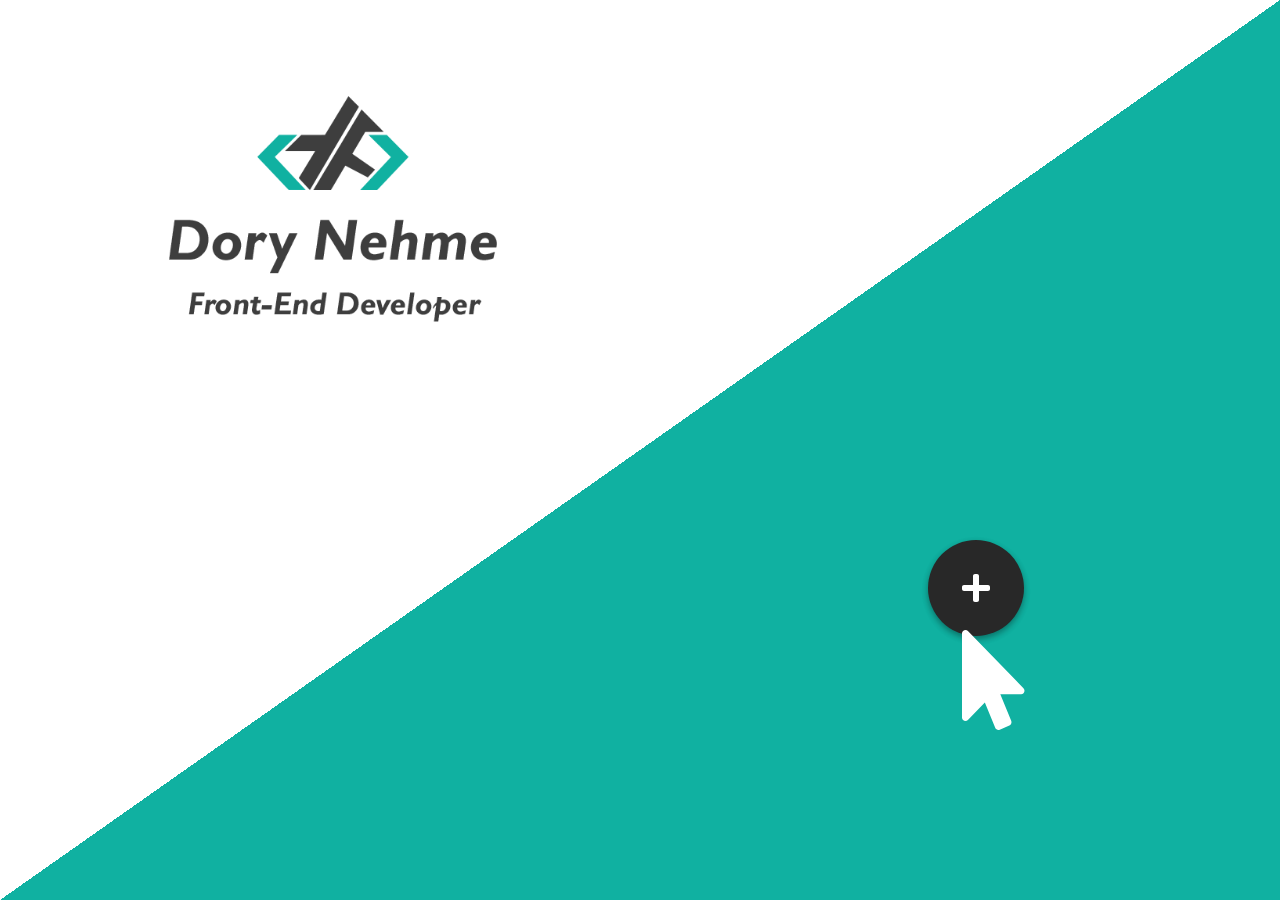
<file: index.html>
<!DOCTYPE html>
<html lang="en">
    <head>
        <meta charset="UTF-8">
        <meta http-equiv="X-UA-Compatible" content="IE=edge">
        <meta name="viewport" content="width=device-width, initial-scale=1.0">
        <title>Dory Nehme</title>
        <link rel="stylesheet" href="asset/css/bootstrap.css">
        <link rel="stylesheet" href="https://cdnjs.cloudflare.com/ajax/libs/font-awesome/5.15.2/css/all.min.css">
        <link rel="stylesheet" href="https://cdnjs.cloudflare.com/ajax/libs/animate.css/4.1.1/animate.min.css">
        <link rel="stylesheet" href="css/style.css">
    </head>
    <body>
        <div class="all">
            <div class="logo">
                <img src="images/logo.png" alt="logo">
                <div class="hand animate__animated  animate__fadeInLeftBig" id="mydiv">
                    <i class="fas fa-mouse-pointer"></i>
                </div>
                <div class="navbar-wrapper">
                    <div class="navbar">
                        <a href="poster.html" class="navbar-link" >
                            <i class="fas fa-phone" ></i>
                        </a>
                        <a href="https://www.facebook.com/dory.nehme.7" class="navbar-link" target="_blank">
                            <i class="fab fa-facebook-f"></i>
                        </a>
                        <a href="https://www.instagram.com/front_end_dory/" class="navbar-link" target="_blank">
                            <i class="fab fa-instagram"></i>
                        </a>
                        <a href="https://github.com/doryneh" class="navbar-link" target="_blank">
                            <i class="fab fa-github"></i>
                        </a>
                        <a href="https://mostaql.com/dashboard/portfolio" class="navbar-link" target="_blank">
                            <i class="fas fa-briefcase"></i>
                        </a>
                        <a href="Dory Nehme - Cv.docx" download="CV" class="navbar-link">
                            <i class="fas fa-file-alt"></i>
                        </a>
                    </div>
                    <div class="navbar-btn">
                        <i class="fas fa-plus"></i>
                    </div>
                </div>
                
            </div>
        </div>
    </body>
    <script src="asset/js/jquery-3.5.1.min.js"></script>
    <script src="asset/js/bootstrap.min.js"></script>
    <script src="asset/js/all.js"></script>
    <script src="js/index.js"></script>
</html>
</file>
<file: css/style.css>
.all {
    height: 100vh;
    position: relative;
    background: linear-gradient(to bottom right, #fff 0%, #fff 50%, #10b1a1 50%, #10b1a1 100%);
}

.logo {
    height: 100vh;
    margin: 0;
    padding: 0;
}

.logo img {
    width: 350px;
    position: absolute;
    left: 12%;
    top: 10%;
}

.hand {
    position: absolute;
    top: 70%;
    right: 20%;
    z-index: 1;
}

.hand svg {
    color: rgb(255, 255, 255);
    font-size: 100px;
}

#poster {
    height: 100vh;
    background-color: #e0e0e0;
    position: relative;
}

#poster img {
    height: 100vh;
    position: absolute;
}

.navbar-wrapper {
    width: 100%;
    height: 100vh;
    background-color: transparent;
    display: flex;
    justify-content: center;
    align-items: center;
}

.navbar {
    width: 20rem;
    height: 20rem;
    background-color: white;
    position: absolute;
    display: flex;
    justify-content: center;
    align-items: center;
    border-radius: 50%;
    transform: scale(0) rotate(-180deg);
    transition: transform .5s;
    box-shadow: 0 3px 6px rgba(0, 0, 0, 0.16), 0 3px 6px rgba(0, 0, 0, 0.23);
    top: 43%;
    right: 12%;
}

#navbar {
    top: 28%;
    right: 7%;
}

.change .navbar {
    transform: scale(1) rotate(0);
}

.navbar-link {
    position: absolute;
}

.navbar-link svg {
    font-size: 3rem;
    color: #10b1a1;
    transition: color 0.3s;
}

.navbar-link:hover svg {
    color: #0c776c;
}

.navbar-link:nth-child(1) {
    top: 2rem;
}

.navbar-link:nth-child(2) {
    top: 5rem;
    right: 2rem;
}

.navbar-link:nth-child(3) {
    bottom: 5rem;
    right: 2rem;
}

.navbar-link:nth-child(4) {
    bottom: 2rem;
}

.navbar-link:nth-child(5) {
    bottom: 5rem;
    left: 2rem;
}

.navbar-link:nth-child(6) {
    top: 5rem;
    left: 2rem;
}

.navbar-btn {
    position: absolute;
    width: 6rem;
    height: 6rem;
    background-color: #282828;
    display: flex;
    justify-content: center;
    align-items: center;
    border-radius: 50%;
    cursor: pointer;
    box-shadow: 0 3px 6px rgba(0, 0, 0, 0.16), 0 3px 6px rgba(0, 0, 0, 0.23);
    top: 60%;
    right: 20%;
}

.navbar-btn {
    font-size: 2rem;
    color: #fff;
    transition: transform 0.5s;
}

.change .navbar-btn svg {
    transform: rotate(45deg);
}

#post {
    top: 45%;
    right: 15%;
}

.contact {
    position: absolute;
    font-family: 'Franklin Gothic Medium', 'Arial Narrow', Arial, sans-serif;
    color: #282828;
    bottom: 3%;
    left: 4%;
    font-size: 20px;
}

.contact svg {
    margin-right: 15px;
}

@media(max-width:575px) {
    .logo img {
        width: 250px;
        left: 10%;
        top: 10%;
    }
    .navbar {
        width: 15rem;
        height: 15rem;
    }
    .navbar-link svg {
        font-size: 2rem;
    }
    .navbar {
        top: 50%;
    right: 2%;
    }
    .navbar-btn {
        position: absolute;
        width: 6rem;
        height: 6rem;
    }
    .navbar-link:nth-child(1) {
        top: 1.5rem;
    }
    .navbar-link:nth-child(2) {
        top: 4rem;
        right: 2rem;
    }
    .navbar-link:nth-child(3) {
        bottom: 4rem;
        right: 1.5rem;
    }
    .navbar-link:nth-child(4) {
        bottom: 1.5rem;
    }
    .navbar-link:nth-child(5) {
        bottom: 4rem;
        left: 1.5rem;
    }
    .navbar-link:nth-child(6) {
        top: 4rem;
        left: 1.5rem;
    }
    .hand svg {
        font-size: 75px;
    }
    #poster {
        background: linear-gradient(100deg, #10b1a1 0%, #10b1a1 56%, 56%, #e0e0e0 100%);
        }
    #poster img {
        width: 100vw;
        height: auto;
    }
    .contact {
        bottom: 63%;
        left: 5%;
        font-size: 10px;
    }
    
    #navbar {
        top: 50%;
        left: 18%;
        width: 15rem;
        height: 15rem;
    }
    #post {
        top: 60%;
        left: 35%;
    }
}
</file>
